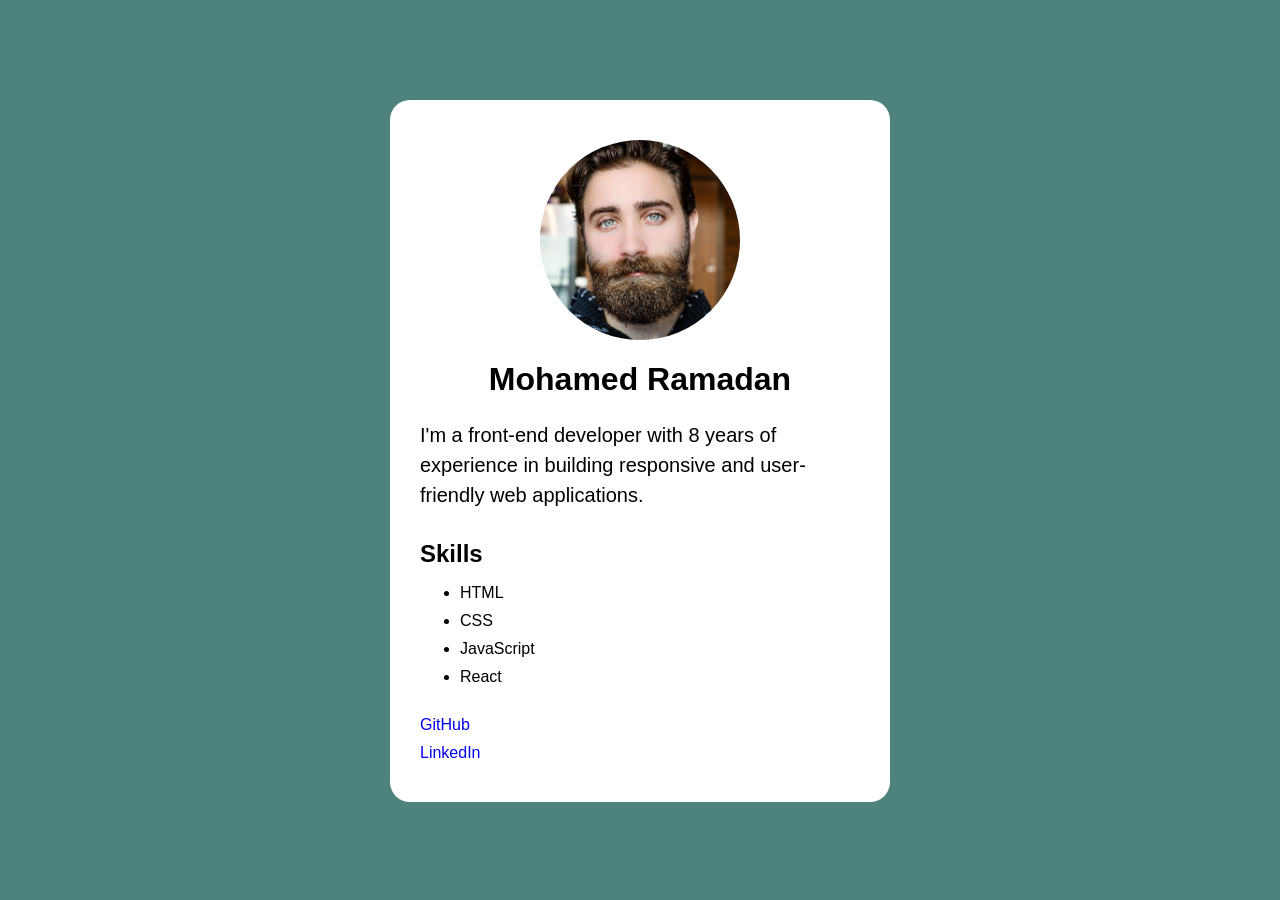
<file: index.html>
<!doctype html>
<html lang="en">
    <head>
        <meta charset="UTF-8" />
        <meta name="viewport" content="width=device-width, initial-scale=1.0" />
        <link rel="stylesheet" href="style.css" />
        <title>Document</title>
    </head>
    <body>
        <div class="card-wrapper flex-center">
            <div class="card-container">
                <div class="img-container flex-center">
                    <img src="images/man.jpg" alt="Man image" />
                </div>
                <div class="card-content">
                    <div class="card-title flex-center">
                        <h1>Mohamed Ramadan</h1>
                    </div>
                    <p class="card-description">
                        I'm a front-end developer with 8 years of experience in
                        building responsive and user-friendly web applications.
                    </p>
                    <div class="card-skills">
                        <h2>Skills</h2>
                        <ul>
                            <li>HTML</li>
                            <li>CSS</li>
                            <li>JavaScript</li>
                            <li>React</li>
                        </ul>
                    </div>
                    <div class="card-contact">
                        <div class="links-container">
                            <a href="https://github.com/MohamedRamadan123">
                                GitHub
                            </a>
                            <a
                                href="https://www.linkedin.com/in/mohamed-ramadan-8596541b4/"
                            >
                                LinkedIn
                            </a>
                        </div>
                    </div>
                </div>
            </div>
        </div>
    </body>
</html>
</file>
<file: style.css>
body {
    margin: 0;
    padding: 0;
    box-sizing: border-box;
    font-family: "Arial", sans-serif;
    background-color: #4d837c;
}

.flex-center {
    display: flex;
    justify-content: center;
    align-items: center;
}

p {
    margin: 0;
}

.card-wrapper {
    width: 500px;
    margin: 0 auto;
    padding-top: 100px;
}

.card-container {
    background-color: white;
    border-radius: 20px;
    padding: 40px 30px;
}

img {
    width: 200px;
    height: 200px;
    border-radius: 50%;
    object-fit: cover;
}

.card-description {
    margin-bottom: 30px;
    font-size: 20px;
    line-height: 1.5;
}

.card-skills {
    margin-bottom: 30px;
}

.card-skills h2 {
    margin-bottom: 15px;
}

li {
    margin-bottom: 10px;
}

.card-contact .links-container {
    display: flex;
    flex-direction: column;
    gap: 10px;
}

.card-contact a {
    text-decoration: none;
}
</file>
<file: Day1/style.css>
body {
    margin: 0;
    padding: 0;
    box-sizing: border-box;
    font-family: "Arial", sans-serif;
    background-color: #4d837c;
}

.flex-center {
    display: flex;
    justify-content: center;
    align-items: center;
}

p {
    margin: 0;
}

.card-wrapper {
    width: 500px;
    margin: 0 auto;
    padding-top: 100px;
}

.card-container {
    background-color: white;
    border-radius: 20px;
    padding: 40px 30px;
}

img {
    width: 200px;
    height: 200px;
    border-radius: 50%;
    object-fit: cover;
}

.card-description {
    margin-bottom: 30px;
    font-size: 20px;
    line-height: 1.5;
}

.card-skills {
    margin-bottom: 30px;
}

.card-skills h2 {
    margin-bottom: 15px;
}

li {
    margin-bottom: 10px;
}

.card-contact .links-container {
    display: flex;
    flex-direction: column;
    gap: 10px;
}

.card-contact a {
    text-decoration: none;
}
</file>
